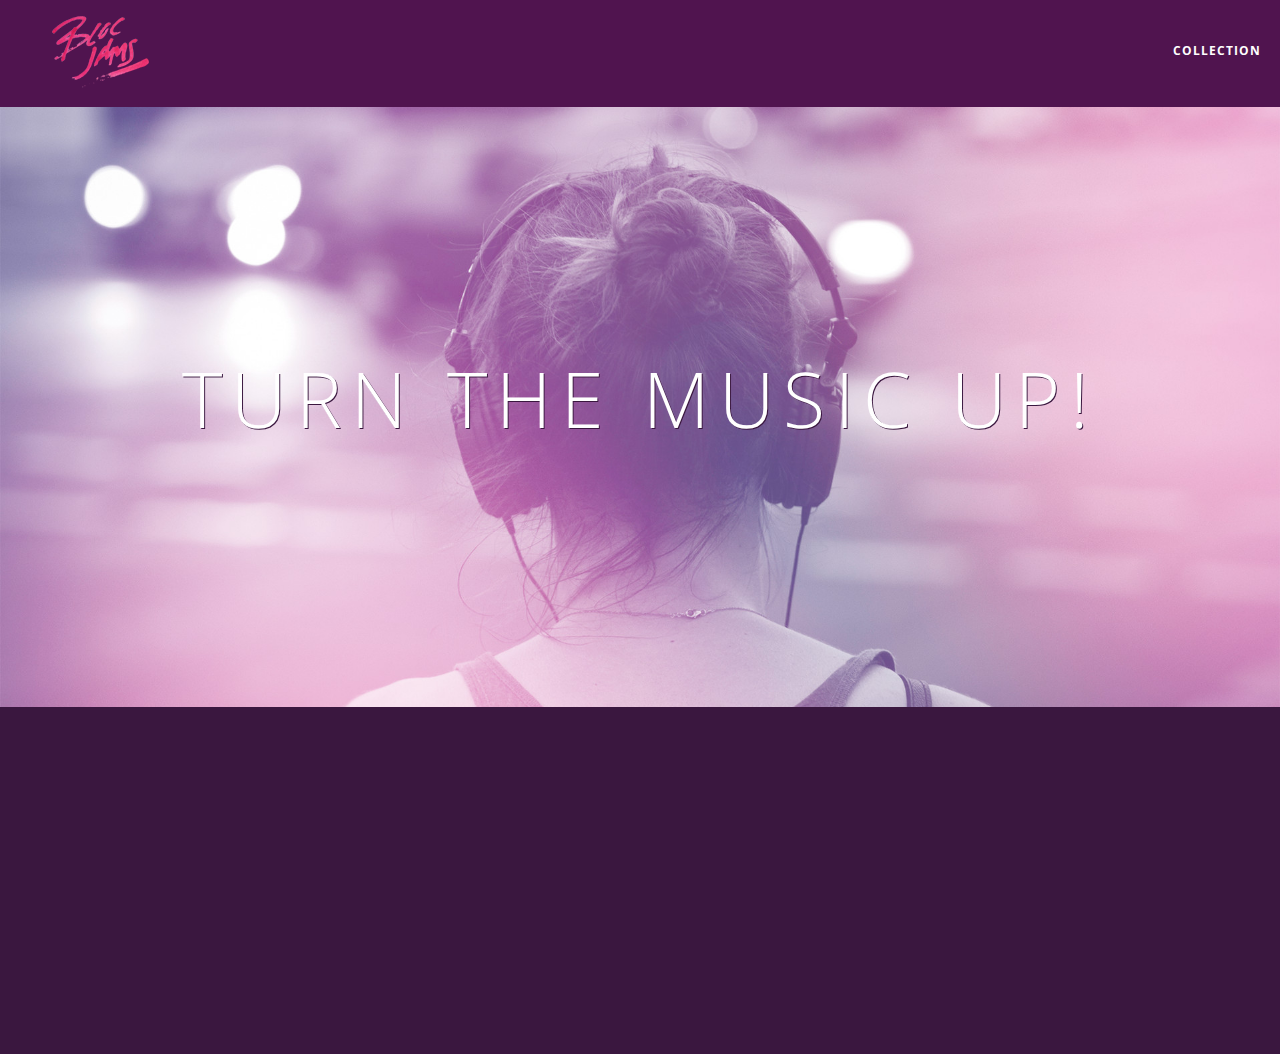
<file: index.html>
<!DOCTYPE html>
<html>
    <head>
        <title>Bloc Jams</title>
        <meta name="viewport" content="width=device-width, inital-scale=1">
        <link rel="stylesheet" type="text/css" href="http://fonts.googleapis.com/css?family=Open+Sans:400,800,600,700,300">
        <link rel="stylesheet" type="text/css" href="http://code.ionicframework.com/ionicons/2.0.1/css/ionicons.min.css">
        <link rel="stylesheet" type="text/css" href="styles/normalize.css">
        <link rel="stylesheet" type="text/css" href="styles/main.css">
        <link rel="stylesheet" type="text/css" href="styles/landing.css">
    </head>
    
    <body class="landing">
        <nav class="navbar"> <!-- navigation bar -->
            <a href="index.html" class="logo">
             <img src="assets/images/bloc_jams_logo.png" alt="bloc jams logo">
         </a>
         <div class="links-container">
             <a href="collection.html" class="navbar-link">collection</a>
         </div>
        </nav> 
        <section class="hero-content "> <!-- hero Container -->
            <h1 class="hero-title">Turn the music up!</h1>
        </section> 
        
       <div class="clearfix">
        <section class="selling-points container"> <!-- selling points -->
            
            <div class="point colmn third">
                <span class="ion-music-note"></span>
                <h5 class="point-title">Choose your music</h5>
                <p class="point-description">The world is full of music; why should you have to listen to music that someone else chose?</p>
            </div>
            
            <div class="point colmn third">
                <span class="ion-radio-waves"></span>
                <h5 class="point-title">Unlimited, streaming, ad-free</h5>
                <p class="point-description">No arbitrary limits. No distractions.</p>
            </div>
            
            <div class="point colmn third">
                <span class="ion-iphone"></span>
                <h5 class="point-title">Mobile enabled</h5>
                <p class="point-description">Listen to your music on the go. This streaming service is available on all mobile platforms.</p>
            </div>
            
        </section>
        </div>
        
        <script src="scripts/utilities.js"></script>
        <script src="scripts/landing.js"></script>
        
    </body>

</html>
</file>
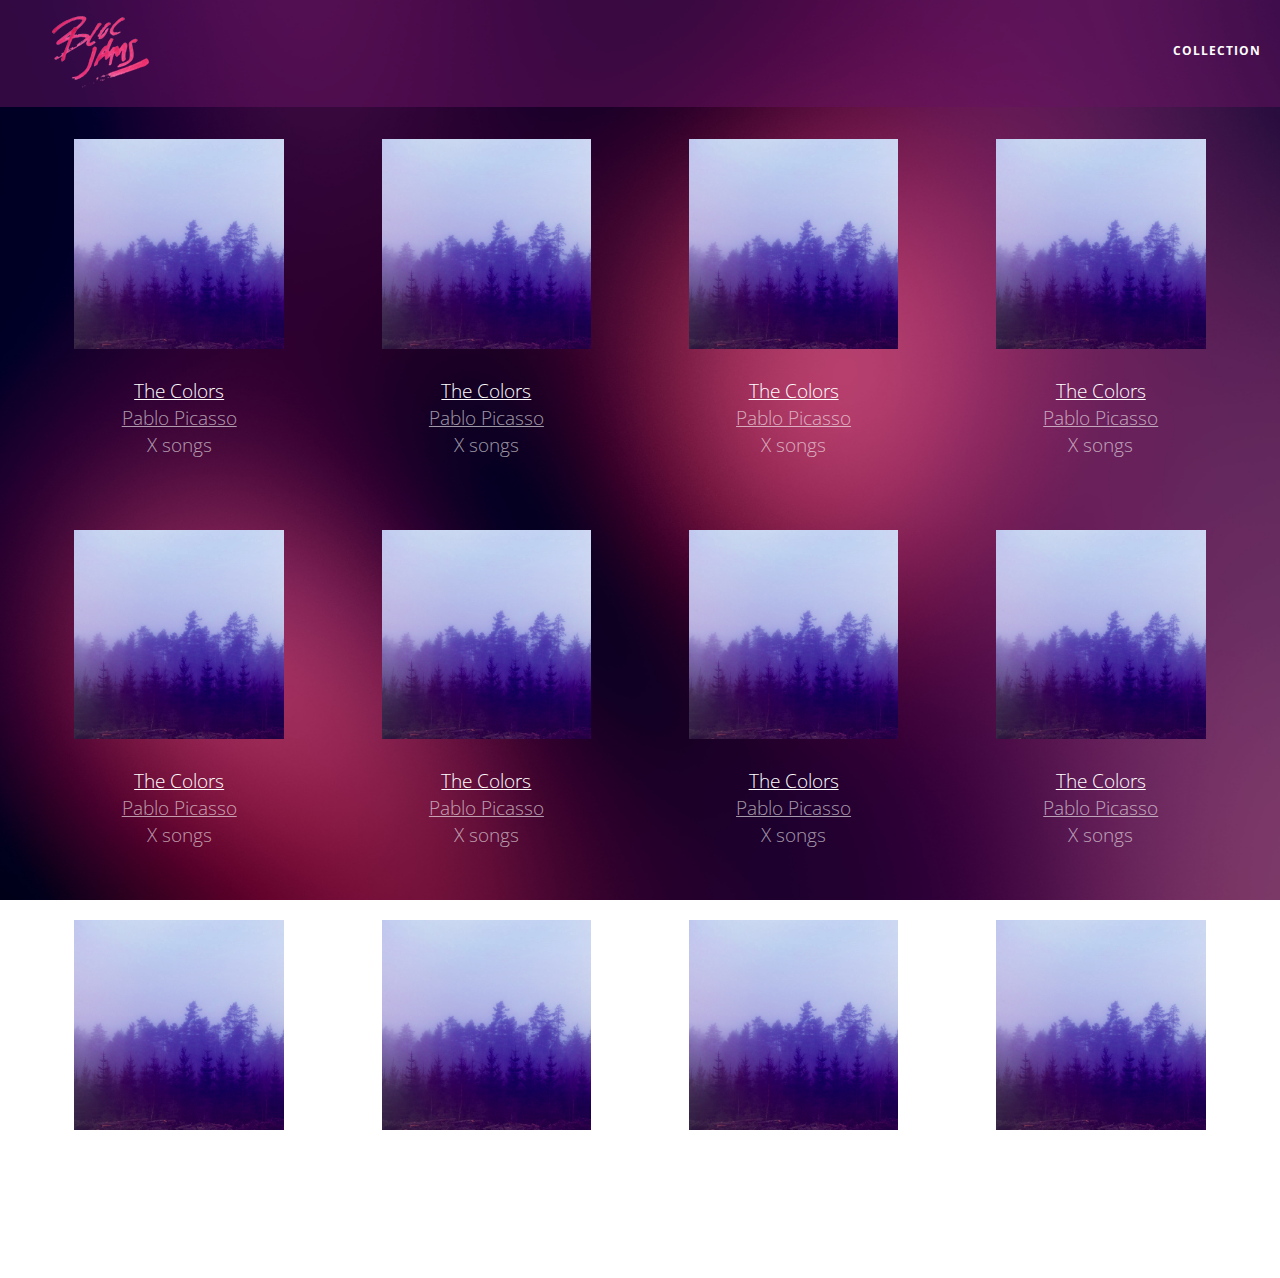
<file: collection.html>
<!DOCTYPE html> 

<html>
    <head>
        <title>Bloc Jams</title>
        <meta name="viewport" content="width=device-width, inital-scale=1">
        <link rel="stylesheet" type="text/css" href="http://fonts.googleapis.com/css?family=Open+Sans:400,800,600,700,300">
        <link rel="stylesheet" type="text/css" href="http://code.ionicframework.com/ionicons/2.0.1/css/ionicons.min.css">
        <link rel="stylesheet" type="text/css" href="styles/normalize.css">
        <link rel="stylesheet" type="text/css" href="styles/main.css">
        <link rel="stylesheet" type="text/css" href="styles/collection.css">
    </head>

    <body class="collection">
        <nav class="navbar"> <!-- nav bar -->
            <a href="index.html" class="logo">
                <img src="assets/images/bloc_jams_logo.png" alt="bloc jams logo">
            </a>
            <div class="links-container">
                <a href="collection.html" class="navbar-link">collection</a>
            </div>
        </nav>
        <section class="album-covers container clearfix">
         
        </section>
				<script src="https://code.jquery.com/jquery-2.1.3.min.js"></script>
        <script src="scripts/collection.js"></script>
    </body>

</html>
</file>
<file: styles/main.css>
*, *::before, *::after {
     -moz-box-sizing: border-box;
     -webkit-box-sizing: border-box;
     box-sizing: border-box;
 }

html {
    height: 100%;
    font-size: 100%;
}

body {
    font-family: 'Open Sans';
    color: white;
    min-height: 100;
}

.navbar {
    position: relative;
    padding: 0;;
    background-color: rgba(101,18,95,0.5);
    z-index: 1;
}
.navbar .logo {
    position: relative;
    left: 2rem;
    cursor: pointer;
}

.navbar .links-container {
     display: table;
     position: absolute;
     top: 0;
     right: 0;
     height: 100px;
     color: white;
     text-decoration: none;
 }

.links-container .navbar-link {
     display: table-cell;
     position: relative;
     height: 100%;
     padding-left: 1rem;
     padding-right: 1rem;
     vertical-align: middle;
     color: white;
     font-size: 0.625rem;
     letter-spacing: 0.05rem;
     font-weight: 700;
     text-transform: uppercase;
     text-decoration: none;
     cursor: pointer;
 }

 .links-container .navbar-link:hover {
     color: rgb(233,50,117);
 }

.lins-container .navbar-link:active {
    background-color: white; 
}

.container {
    margin: 0 auto;
    max-width: 64rem;
}

.container.narrow {
    max-width: 56rem;
}

@media (min-width: 640px) {
    html { font-size: 112%; }
    
    .column {
        float: left;
        padding-left: 1rem;
        padding-right: 1rem;
    }
    
    .column.full { width: 100%; }
    .column.two-thirds { width: 66.7%; }
    .column.half { width: 50%; }
    .column.third { width: 33.3%; }
    .column.fourth { width: 25%; }
    .column.flow-opposite { float: right; } 
}

@media (min-width: 1024px) {
    html { font-size: 120%; }
}

.clearfix::before,
.clearfix::after {
   content: " ";
   display: table;
}

.clearfix::after {
   clear: both;
}

img {
    padding: 1%;
}
</file>
<file: styles/landing.css>
body.landing {
    background-color: rgb(58,23,63);
}

.hero-content {
    position: relative;
    min-height: 600px;
    background-image: url(../assets/images/bloc_jams_bg.jpg);
    background-repeat: no-repeat;
    background-position: center center;
    background-size: cover;
}

.hero-content .hero-title {
    position: absolute;
    top: 40%;
    -webkit-transform: translateY(-50%);
    -moz-transform: translateY(-50%);
    -ms-transform: translateY(-50%);
    transform: translateY(-50%);
    width: 100%;
    text-align: center;
    font-size: 4rem;
    font-weight: 300;
    text-transform: uppercase;
    letter-spacing: 0.5rem;
    text-shadow: 1px 1px 0px rgb(58,23,63);
}

.selling-points {
    position: relative;
    display: table;
    width: 100%;
    -webkit-box-sizing: border-box;
    -moz-box-sizing: border-box;
    box-sizing: border-box;
 }
 
 .point {
     display: table-cell;
     position: relative;
     width: 33.3%;
     padding: 2rem;
     text-align: center;
     opacity: 0;
     -webkit-transform: scaleX(0.9) translateY(3rem);
     -moz-transform: scaleX(0.9) translateY(3rem);
     transform: scaleX(0.9) translateY(3rem);
     -webkit-transition: all 0.25s ease-in-out;
     -moz-transition: all 0.25s ease-in-out;
     transition: all 0.25s ease-in-out;
     -webkit-transition-delay: 0.2s;
     -moz-transition-delay: 0.2s;
     transition-delay: 0.2s;
 }
 
 .point .point-title {
     font-size: 1.25rem;
 }
 
 .ion-music-note,
 .ion-radio-waves,
 .ion-iphone {
     color: rgb(233,50,117);
     font-size: 5rem;
 }

.clearfix {
    position: relative;
}
</file>
<file: styles/collection.css>
body.collection {
     background-image: url(../assets/images/blurred_backgrounds/blur_bg_2.jpg);
     background-repeat: no-repeat;
     background-attachment: fixed;
     background-position: center center;
     background-size: cover;
 }
 
 .album-covers {
     position: relative;
 }
 
 .collection-album-container {
     position: relative;
     margin-top: 30px;
     margin-bottom: 20px;
     text-align: center;
 }
 
 .collection-album-container .caption {
     margin-top: 10px;
 }
 
 .collection-album-container .caption p {
     font-size: 1rem;
     font-weight: 300;
     color: rgba(255, 255, 255, 0.6);
 }
 
 .collection-album-container .caption p a {
     color: rgba(255, 255, 255, 0.6);
 }
 
 .collection-album-container .caption p a.album-name {
     color: white;
 }
 
 .collection-album-container img {
     width: 80%;
 }

.nav:active {
    color: rgb(233,50,117);
}
.navbar-link:hover {
    background-color: white;
}
</file>
